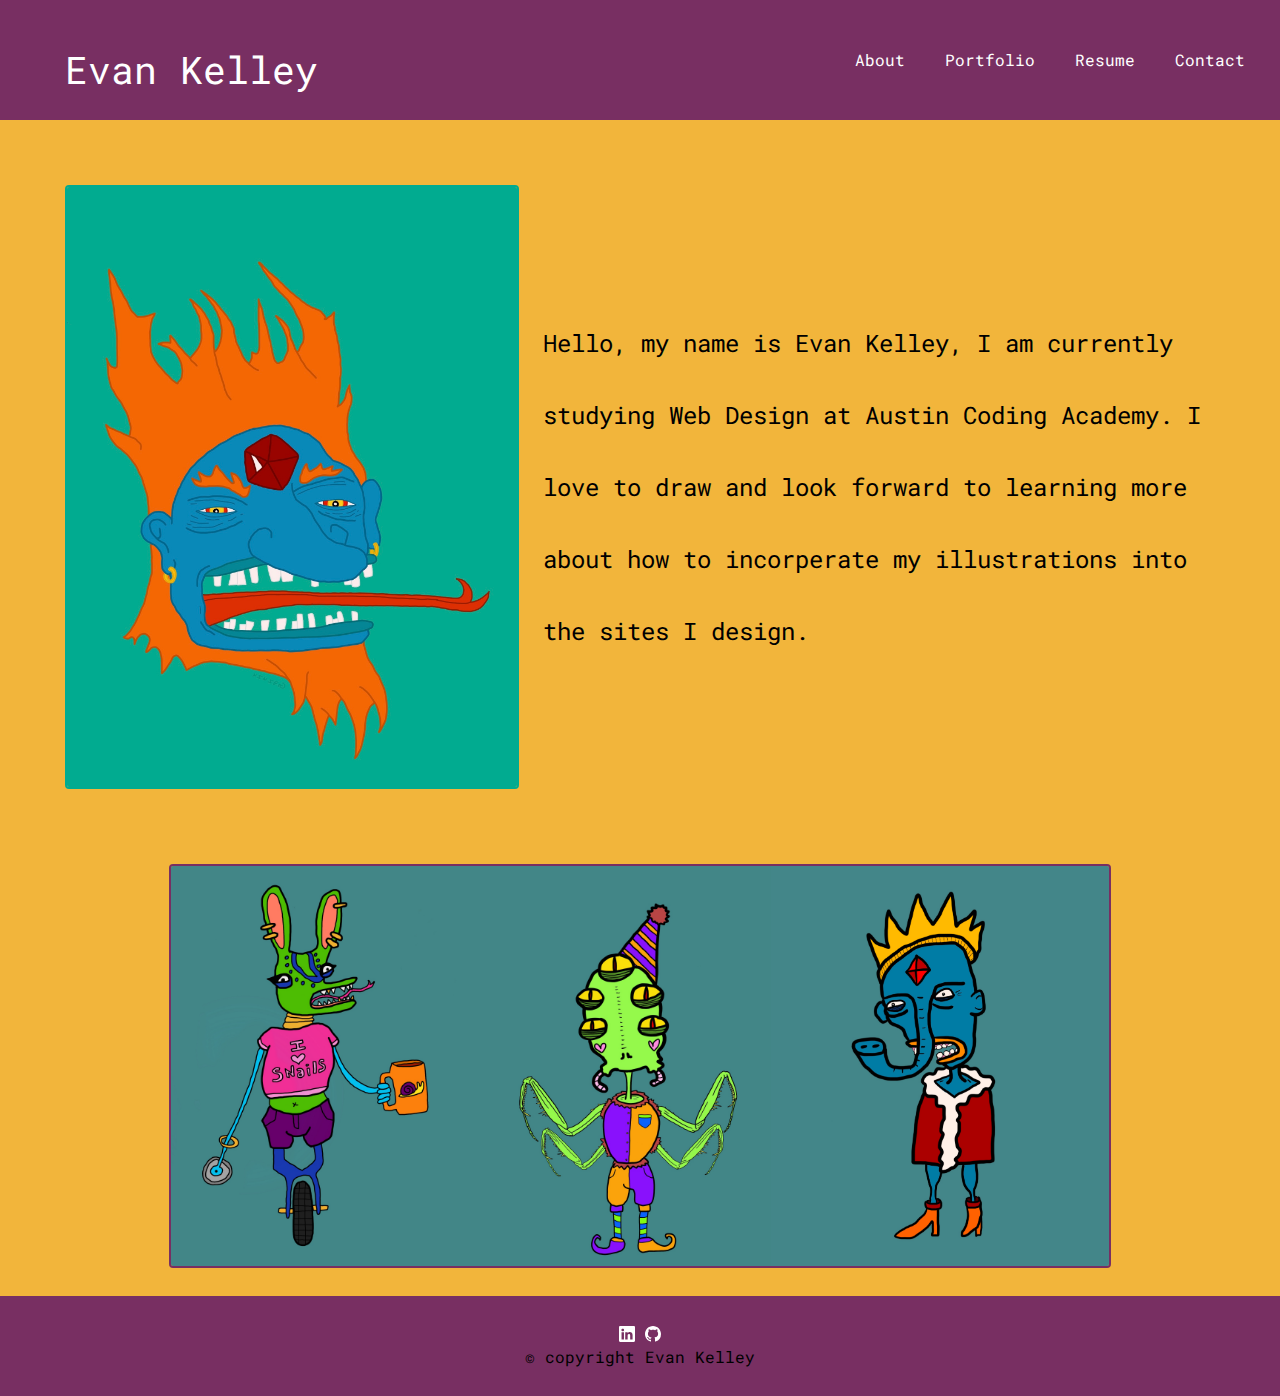
<file: Pages/about.html>
<!DOCTYPE html>
<html lang="en">
<head>
  <meta charset="UTF-8">
  <meta http-equiv="X-UA-Compatible" content="IE=edge">
  <meta name="viewport" content="width=device-width, initial-scale=1.0">
  <link rel="stylesheet" href="../Styles/reset.css">
  <link rel="stylesheet" href="../Styles/about.css">
  <link rel="preconnect" href="https://fonts.googleapis.com">
  <link rel="preconnect" href="https://fonts.gstatic.com" crossorigin>
  <link href="https://fonts.googleapis.com/css2?family=Roboto+Mono:wght@300&display=swap" rel="stylesheet">
  <title>About</title>
</head>

<body>
  <div class="main-layout">

    <header>
      <nav>
        <div class="logo">
          <h1><a href="https://evankelley.github.io/Portfolio/">Evan Kelley</h1>
        </div>
        <ul class="nav-list">
          <li><a href="https://evankelley.github.io/Portfolio/Pages/about">About</a></li>
          <li><a href="https://evankelley.github.io/Portfolio/Pages/portfolio">Portfolio</a></li>
          <li><a href="https://evankelley.github.io/Portfolio/Pages/resume">Resume</a></li>
          <li><a href="https://evankelley.github.io/Portfolio/Pages/contact">Contact</a></li>
        </ul>
        <div class="hamburger" onclick="openMobileNav()">
          <span></span>
          <span></span>
          <span></span>
        </div>
      </nav>
    </header>

    <main>
      <div class="top">
        <img src="https://evankelley.github.io/Portfolio/Images/myDrawing2.jpeg">
        <h2>Hello, my name is Evan Kelley, I am currently studying Web Design at Austin Coding Academy. I love to draw and look forward to learning more about how to incorperate my illustrations into the sites I design.</h2>
      </div>
      <div class="mid-images">
        <img src="https://evankelley.github.io/Portfolio/Images/myDrawing3.jpeg">
        <img src="https://evankelley.github.io/Portfolio/Images/myDrawing4.jpeg">
        <img src="https://evankelley.github.io/Portfolio/Images/myDrawing5.jpeg">
      </div>
      <div class="smallImg">
        <img src="https://evankelley.github.io/Portfolio/Images/myDrawing5.jpeg">
      </div>

    </main>

    <div id="footer">
      <div>
        <div class="conect">
          <a href= "https://www.linkedin.com/in/evan-b-kelley/" target="_blank" id="linkedin"><svg xmlns="http://www.w3.org/2000/svg" width="16" height="16" fill="currentColor" class="bi bi-linkedin" viewBox="0 0 16 16">
            <path d="M0 1.146C0 .513.526 0 1.175 0h13.65C15.474 0 16 .513 16 1.146v13.708c0 .633-.526 1.146-1.175 1.146H1.175C.526 16 0 15.487 0 14.854V1.146zm4.943 12.248V6.169H2.542v7.225h2.401zm-1.2-8.212c.837 0 1.358-.554 1.358-1.248-.015-.709-.52-1.248-1.342-1.248-.822 0-1.359.54-1.359 1.248 0 .694.521 1.248 1.327 1.248h.016zm4.908 8.212V9.359c0-.216.016-.432.08-.586.173-.431.568-.878 1.232-.878.869 0 1.216.662 1.216 1.634v3.865h2.401V9.25c0-2.22-1.184-3.252-2.764-3.252-1.274 0-1.845.7-2.165 1.193v.025h-.016a5.54 5.54 0 0 1 .016-.025V6.169h-2.4c.03.678 0 7.225 0 7.225h2.4z"/>
          </svg></a>
          <a href= "https://github.com/EvanKelley" target="_blank" id="github"><svg xmlns="http://www.w3.org/2000/svg" width="16" height="16" fill="currentColor" class="bi bi-github" viewBox="0 0 16 16">
            <path d="M8 0C3.58 0 0 3.58 0 8c0 3.54 2.29 6.53 5.47 7.59.4.07.55-.17.55-.38 0-.19-.01-.82-.01-1.49-2.01.37-2.53-.49-2.69-.94-.09-.23-.48-.94-.82-1.13-.28-.15-.68-.52-.01-.53.63-.01 1.08.58 1.23.82.72 1.21 1.87.87 2.33.66.07-.52.28-.87.51-1.07-1.78-.2-3.64-.89-3.64-3.95 0-.87.31-1.59.82-2.15-.08-.2-.36-1.02.08-2.12 0 0 .67-.21 2.2.82.64-.18 1.32-.27 2-.27.68 0 1.36.09 2 .27 1.53-1.04 2.2-.82 2.2-.82.44 1.1.16 1.92.08 2.12.51.56.82 1.27.82 2.15 0 3.07-1.87 3.75-3.65 3.95.29.25.54.73.54 1.48 0 1.07-.01 1.93-.01 2.2 0 .21.15.46.55.38A8.012 8.012 0 0 0 16 8c0-4.42-3.58-8-8-8z"/>
          </svg></a>
        </div>
        <p>© copyright Evan Kelley</p>
      </div>
    </div>

  </div>
  <script src="/scripts.js"></script>
</body>

</html>
</file>
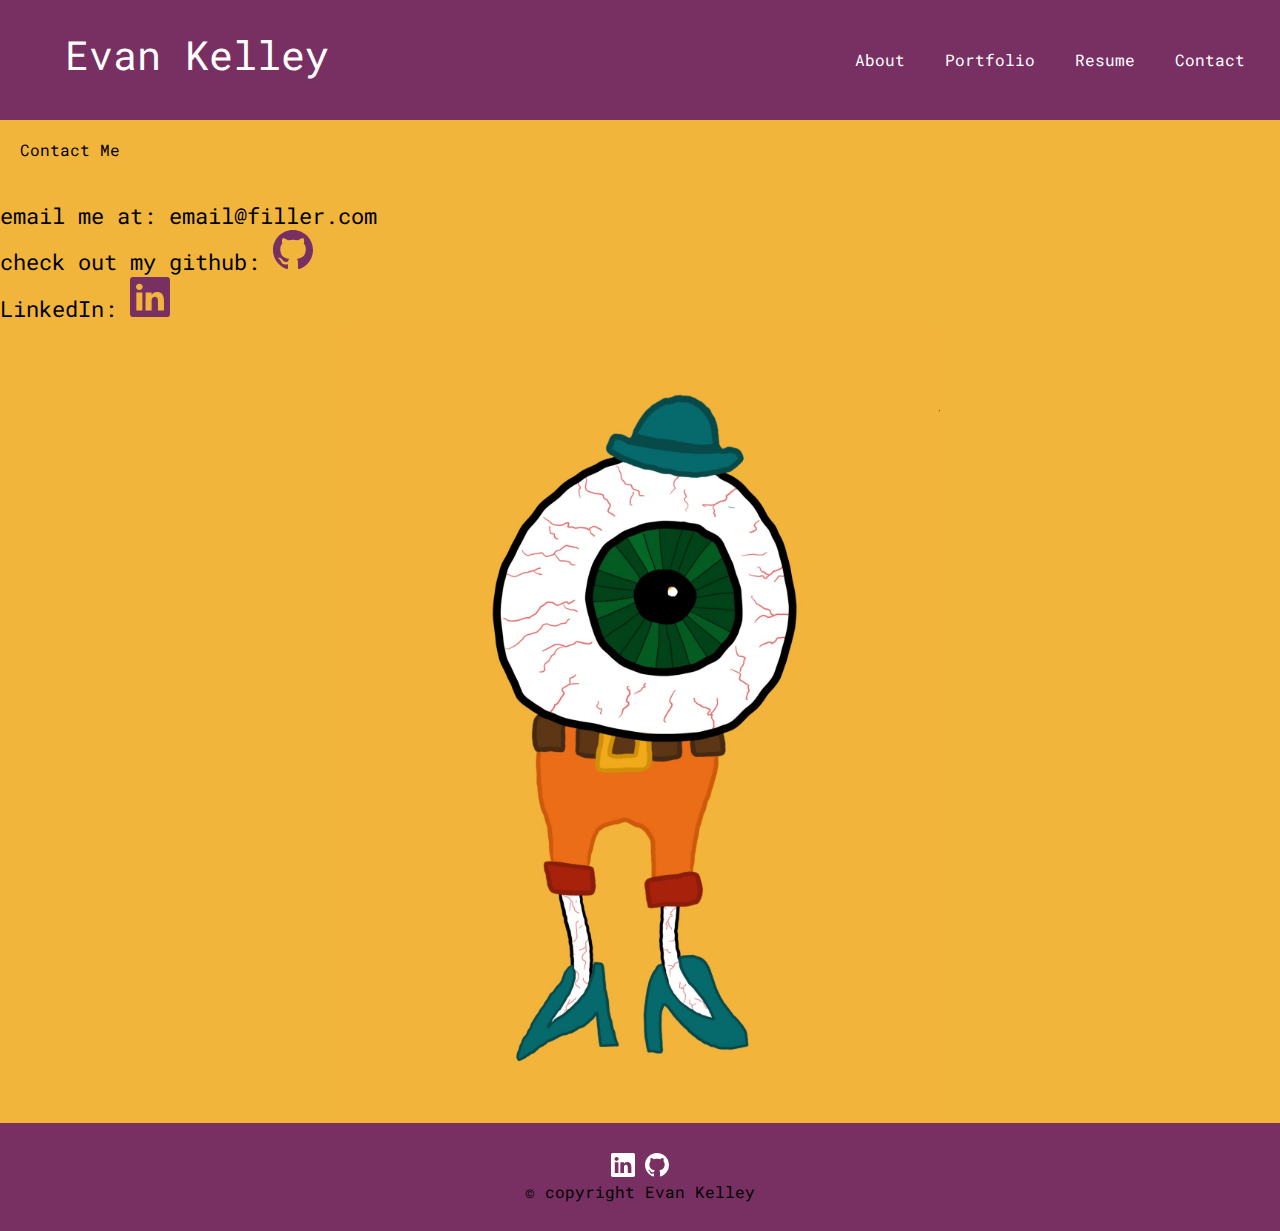
<file: Pages/contact.html>
<!DOCTYPE html>
<html lang="en">
<head>
  <meta charset="UTF-8">
  <meta http-equiv="X-UA-Compatible" content="IE=edge">
  <meta name="viewport" content="width=device-width, initial-scale=1.0">
  <link rel="stylesheet" href="../Styles/reset.css">
  <link href="https://cdn.jsdelivr.net/npm/bootstrap@5.3.0-alpha1/dist/css/bootstrap.min.css" rel="stylesheet" integrity="sha384-GLhlTQ8iRABdZLl6O3oVMWSktQOp6b7In1Zl3/Jr59b6EGGoI1aFkw7cmDA6j6gD" crossorigin="anonymous">
  <link rel="stylesheet" href="../Styles/contact.css">
  <link rel="preconnect" href="https://fonts.googleapis.com">
  <link rel="preconnect" href="https://fonts.gstatic.com" crossorigin>
  <link href="https://fonts.googleapis.com/css2?family=Roboto+Mono:wght@300&display=swap" rel="stylesheet">
  <title>Contact</title>
</head>

<body>
  <div class="main-layout">

    <header>
      <nav>
        <div class="logo">
          <h1><a href="https://evankelley.github.io/Portfolio/">Evan Kelley</h1>
        </div>
        <ul class="nav-list">
          <li><a href="https://evankelley.github.io/Portfolio/Pages/about">About</a></li>
          <li><a href="https://evankelley.github.io/Portfolio/Pages/portfolio">Portfolio</a></li>
          <li><a href="https://evankelley.github.io/Portfolio/Pages/resume">Resume</a></li>
          <li><a href="https://evankelley.github.io/Portfolio/Pages/contact">Contact</a></li>
        </ul>
        <div class="hamburger" onclick="openMobileNav()">
          <span></span>
          <span></span>
          <span></span>
        </div>
      </nav>
    </header>

    <main>
      <div class="contact">
        <h2 class="text-center">Contact Me</h2>
        <br>
        <p class="text-center">email me at: email@filler.com</p>
        <div id="gitgub">
          <p class="text-center">check out my github: <a href= "https://github.com/EvanKelley" target="_blank" id="github"><svg xmlns="http://www.w3.org/2000/svg" width="40" height="40" fill="currentColor" class="bi bi-github" viewBox="0 0 16 16">
            <path d="M8 0C3.58 0 0 3.58 0 8c0 3.54 2.29 6.53 5.47 7.59.4.07.55-.17.55-.38 0-.19-.01-.82-.01-1.49-2.01.37-2.53-.49-2.69-.94-.09-.23-.48-.94-.82-1.13-.28-.15-.68-.52-.01-.53.63-.01 1.08.58 1.23.82.72 1.21 1.87.87 2.33.66.07-.52.28-.87.51-1.07-1.78-.2-3.64-.89-3.64-3.95 0-.87.31-1.59.82-2.15-.08-.2-.36-1.02.08-2.12 0 0 .67-.21 2.2.82.64-.18 1.32-.27 2-.27.68 0 1.36.09 2 .27 1.53-1.04 2.2-.82 2.2-.82.44 1.1.16 1.92.08 2.12.51.56.82 1.27.82 2.15 0 3.07-1.87 3.75-3.65 3.95.29.25.54.73.54 1.48 0 1.07-.01 1.93-.01 2.2 0 .21.15.46.55.38A8.012 8.012 0 0 0 16 8c0-4.42-3.58-8-8-8z"/>
            </svg></a></p>
        </div>
        <div id="linkedin">
          <p class="text-center">LinkedIn: <a href= "https://www.linkedin.com/in/evan-b-kelley/" target="_blank" id="linkedin"><svg xmlns="http://www.w3.org/2000/svg" width="40" height="40" fill="currentColor" class="bi bi-linkedin" viewBox="0 0 16 16">
          <path d="M0 1.146C0 .513.526 0 1.175 0h13.65C15.474 0 16 .513 16 1.146v13.708c0 .633-.526 1.146-1.175 1.146H1.175C.526 16 0 15.487 0 14.854V1.146zm4.943 12.248V6.169H2.542v7.225h2.401zm-1.2-8.212c.837 0 1.358-.554 1.358-1.248-.015-.709-.52-1.248-1.342-1.248-.822 0-1.359.54-1.359 1.248 0 .694.521 1.248 1.327 1.248h.016zm4.908 8.212V9.359c0-.216.016-.432.08-.586.173-.431.568-.878 1.232-.878.869 0 1.216.662 1.216 1.634v3.865h2.401V9.25c0-2.22-1.184-3.252-2.764-3.252-1.274 0-1.845.7-2.165 1.193v.025h-.016a5.54 5.54 0 0 1 .016-.025V6.169h-2.4c.03.678 0 7.225 0 7.225h2.4z"/>
          </svg></a></p>
        </div>  
      </div>
        <div class="contact-img">
          <img src="https://evankelley.github.io/Portfolio/Images/myDrawing6.jpeg" class="img-fluid" alt="Oi Bruv!">
        </div>
      </div>
    </main>

    <div id="footer">
      <div>
        <div class="conect">
          <a href= "https://www.linkedin.com/in/evan-b-kelley/" target="_blank" id="linkedin"><svg xmlns="http://www.w3.org/2000/svg" width="24" height="24" fill="currentColor" class="bi bi-linkedin" viewBox="0 0 16 16">
            <path d="M0 1.146C0 .513.526 0 1.175 0h13.65C15.474 0 16 .513 16 1.146v13.708c0 .633-.526 1.146-1.175 1.146H1.175C.526 16 0 15.487 0 14.854V1.146zm4.943 12.248V6.169H2.542v7.225h2.401zm-1.2-8.212c.837 0 1.358-.554 1.358-1.248-.015-.709-.52-1.248-1.342-1.248-.822 0-1.359.54-1.359 1.248 0 .694.521 1.248 1.327 1.248h.016zm4.908 8.212V9.359c0-.216.016-.432.08-.586.173-.431.568-.878 1.232-.878.869 0 1.216.662 1.216 1.634v3.865h2.401V9.25c0-2.22-1.184-3.252-2.764-3.252-1.274 0-1.845.7-2.165 1.193v.025h-.016a5.54 5.54 0 0 1 .016-.025V6.169h-2.4c.03.678 0 7.225 0 7.225h2.4z"/>
          </svg></a>
          <a href= "https://github.com/EvanKelley" target="_blank" id="github"><svg xmlns="http://www.w3.org/2000/svg" width="24" height="24" fill="currentColor" class="bi bi-github" viewBox="0 0 16 16">
            <path d="M8 0C3.58 0 0 3.58 0 8c0 3.54 2.29 6.53 5.47 7.59.4.07.55-.17.55-.38 0-.19-.01-.82-.01-1.49-2.01.37-2.53-.49-2.69-.94-.09-.23-.48-.94-.82-1.13-.28-.15-.68-.52-.01-.53.63-.01 1.08.58 1.23.82.72 1.21 1.87.87 2.33.66.07-.52.28-.87.51-1.07-1.78-.2-3.64-.89-3.64-3.95 0-.87.31-1.59.82-2.15-.08-.2-.36-1.02.08-2.12 0 0 .67-.21 2.2.82.64-.18 1.32-.27 2-.27.68 0 1.36.09 2 .27 1.53-1.04 2.2-.82 2.2-.82.44 1.1.16 1.92.08 2.12.51.56.82 1.27.82 2.15 0 3.07-1.87 3.75-3.65 3.95.29.25.54.73.54 1.48 0 1.07-.01 1.93-.01 2.2 0 .21.15.46.55.38A8.012 8.012 0 0 0 16 8c0-4.42-3.58-8-8-8z"/>
          </svg></a>
        </div>
        <p>© copyright Evan Kelley</p>
      </div>
    </div>

  </div>
  <script src="https://cdn.jsdelivr.net/npm/bootstrap@5.3.0-alpha1/dist/js/bootstrap.bundle.min.js" integrity="sha384-w76AqPfDkMBDXo30jS1Sgez6pr3x5MlQ1ZAGC+nuZB+EYdgRZgiwxhTBTkF7CXvN" crossorigin="anonymous"></script>
  <script src="/scripts.js"></script>
</body>

</html>
</file>
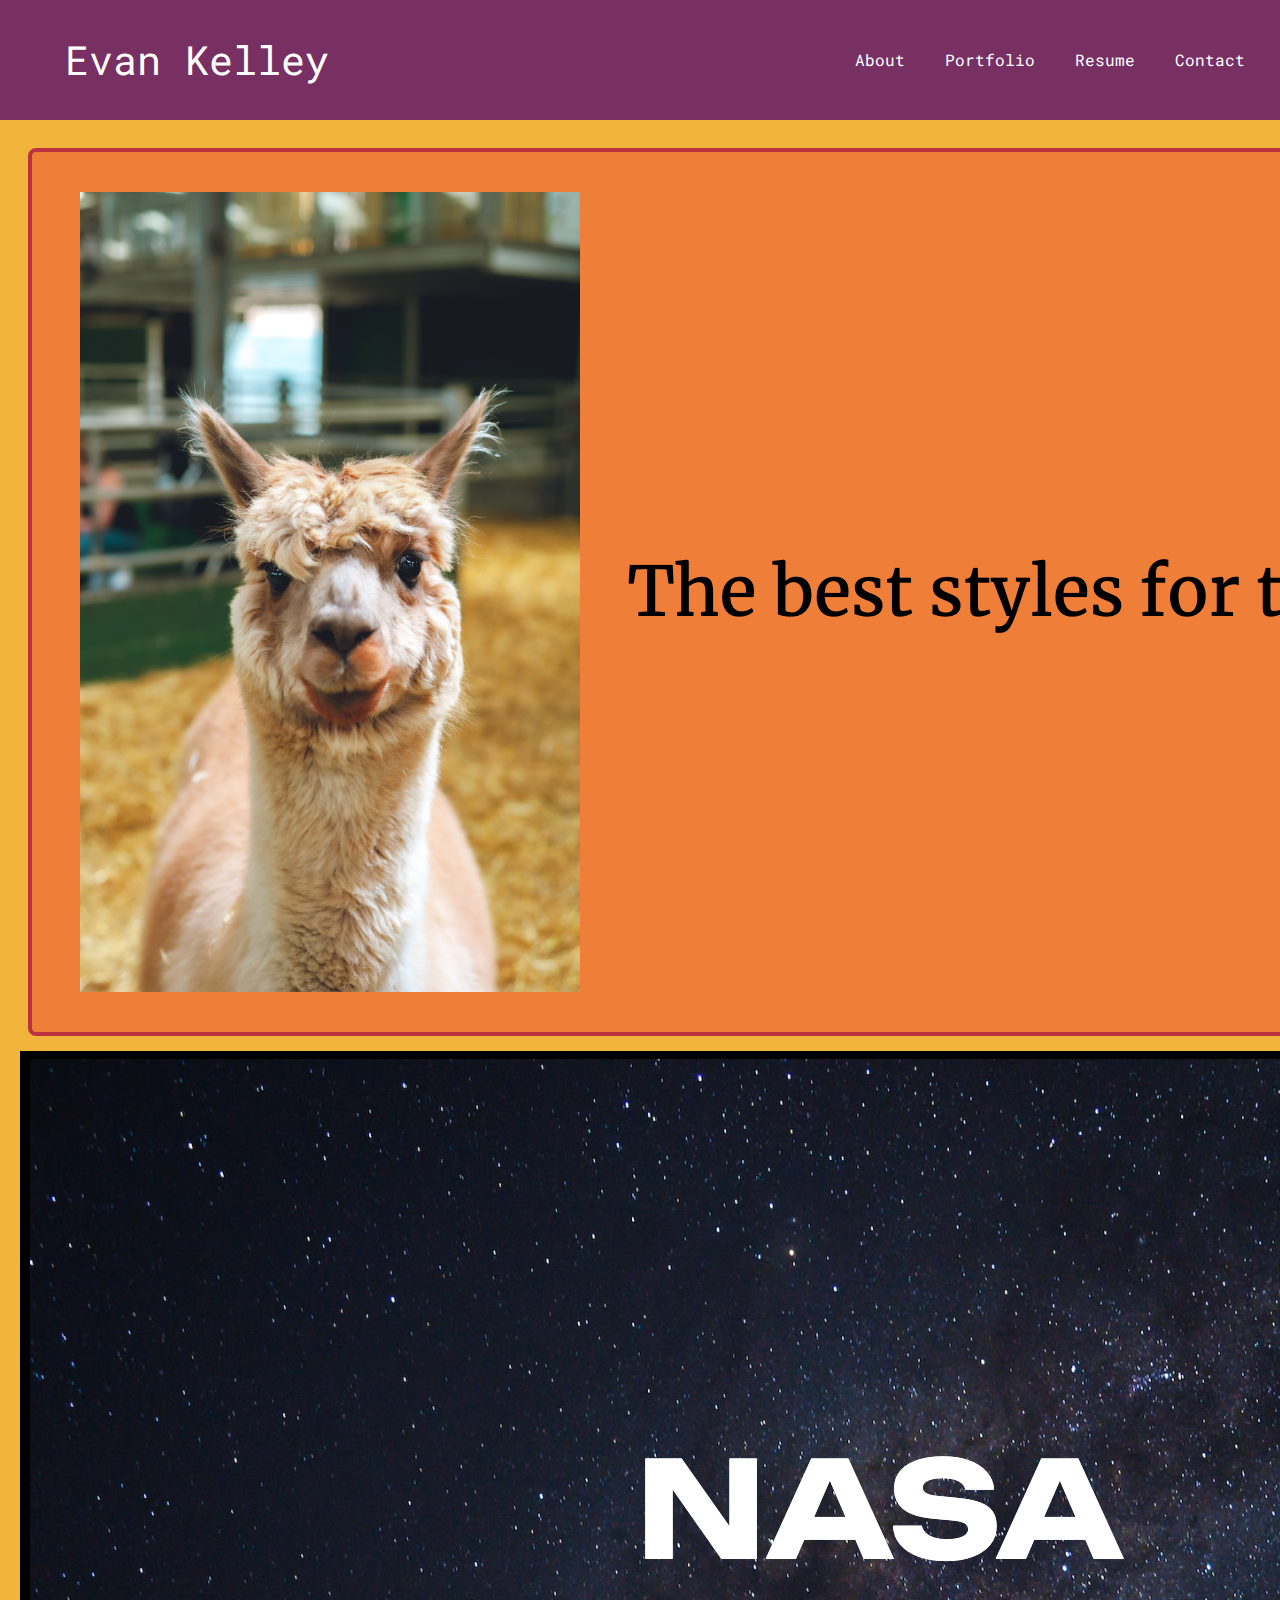
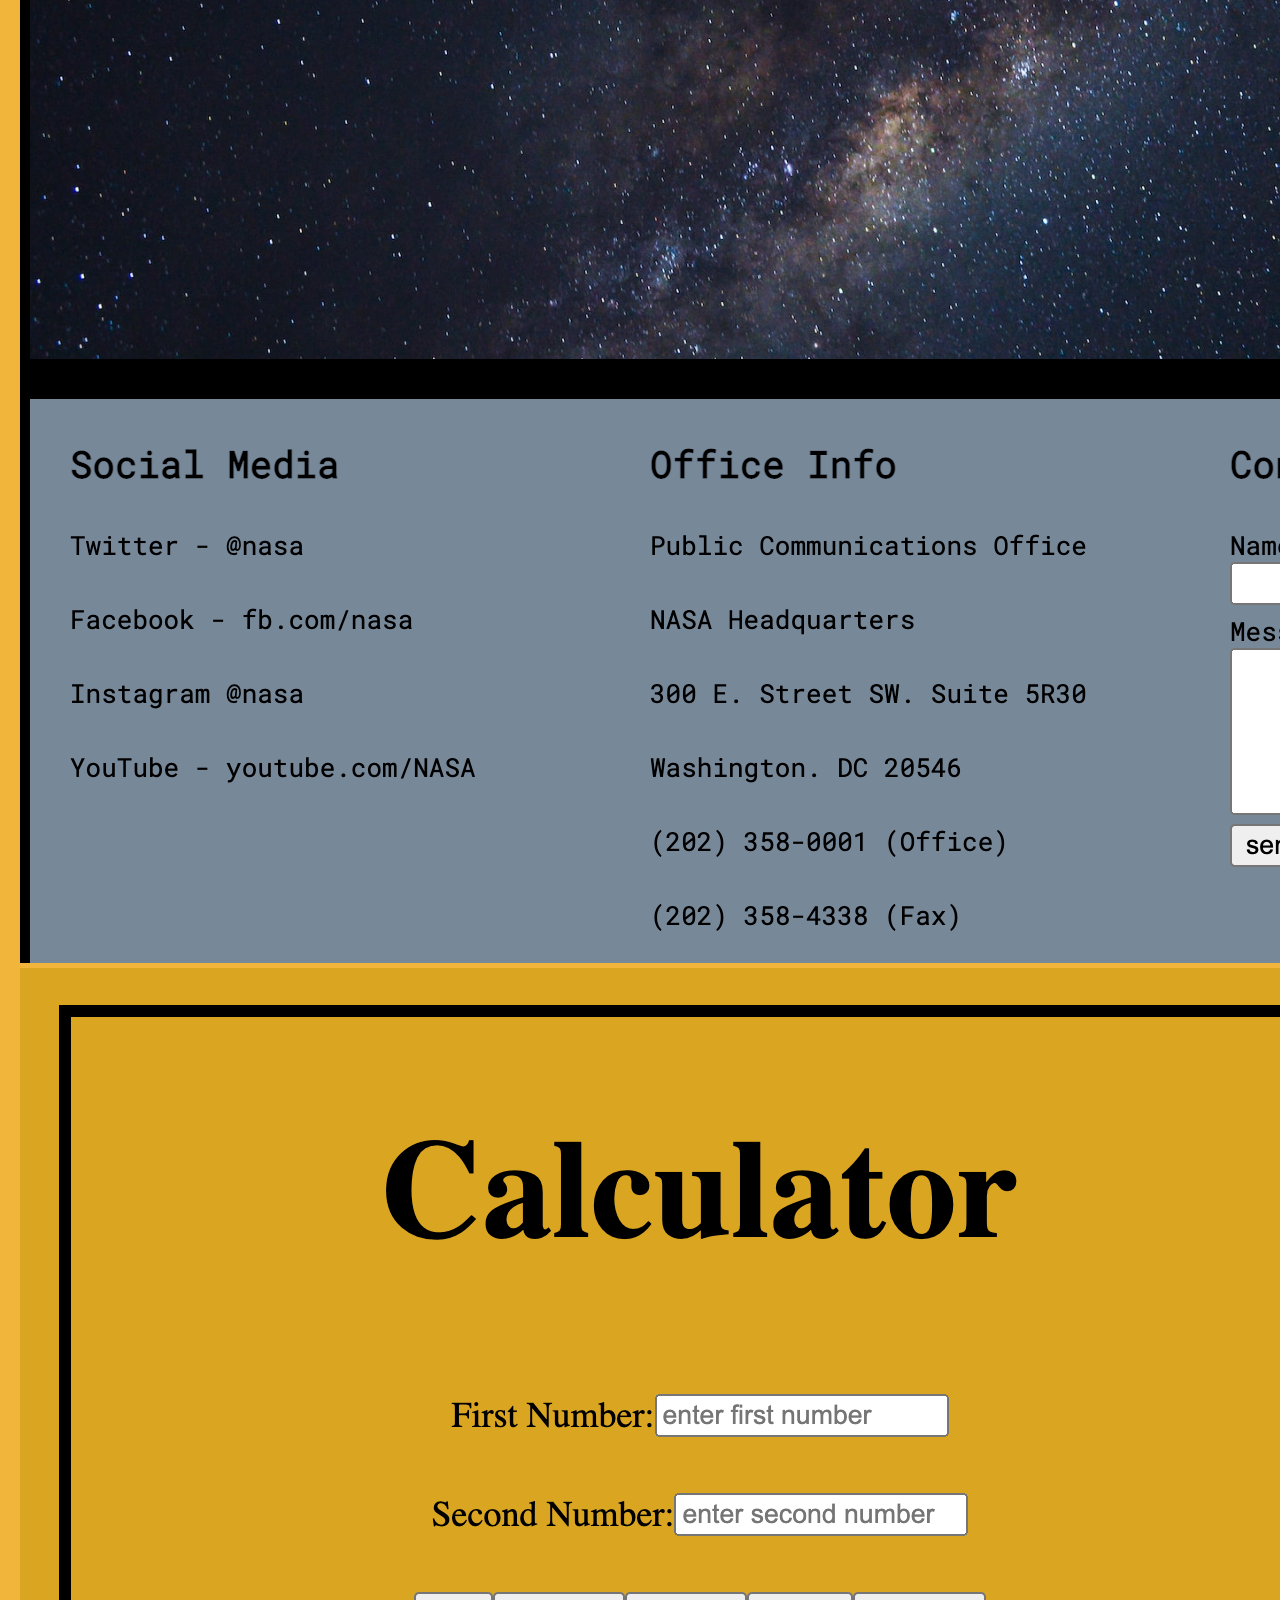
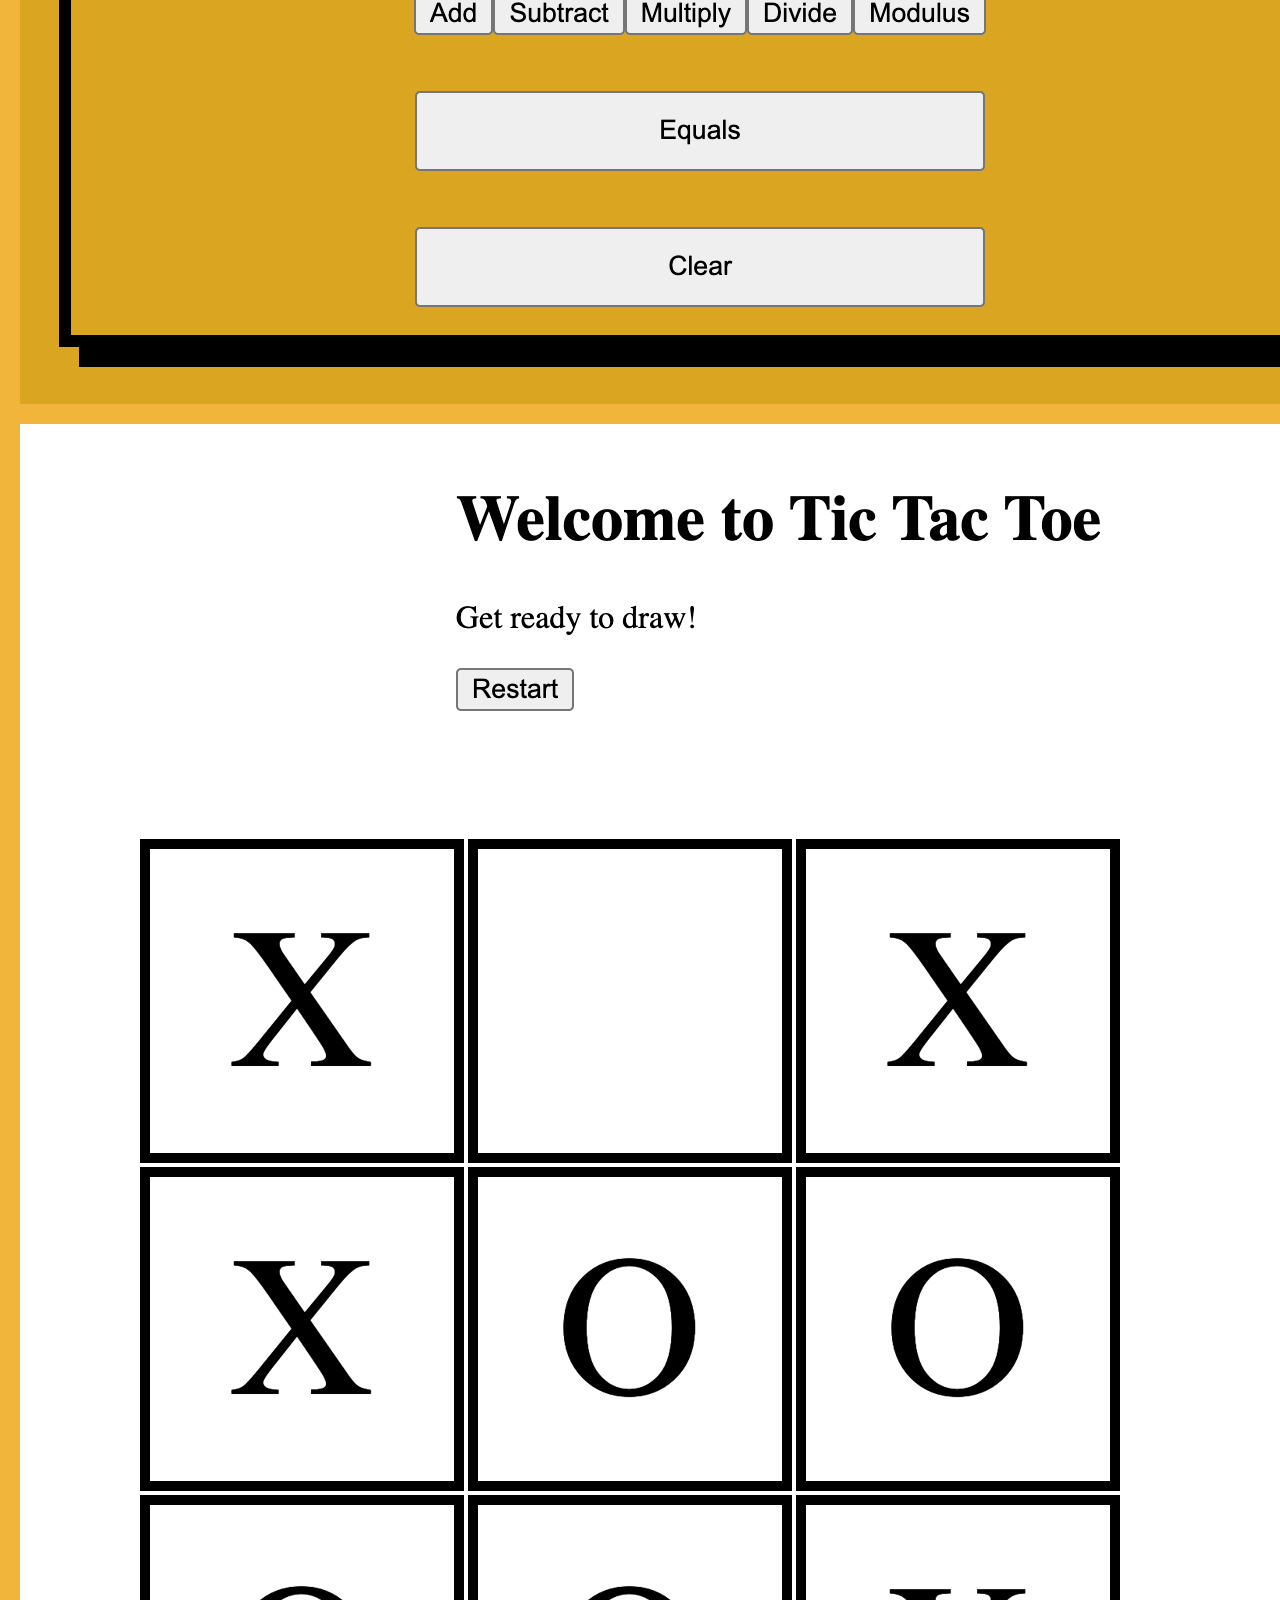
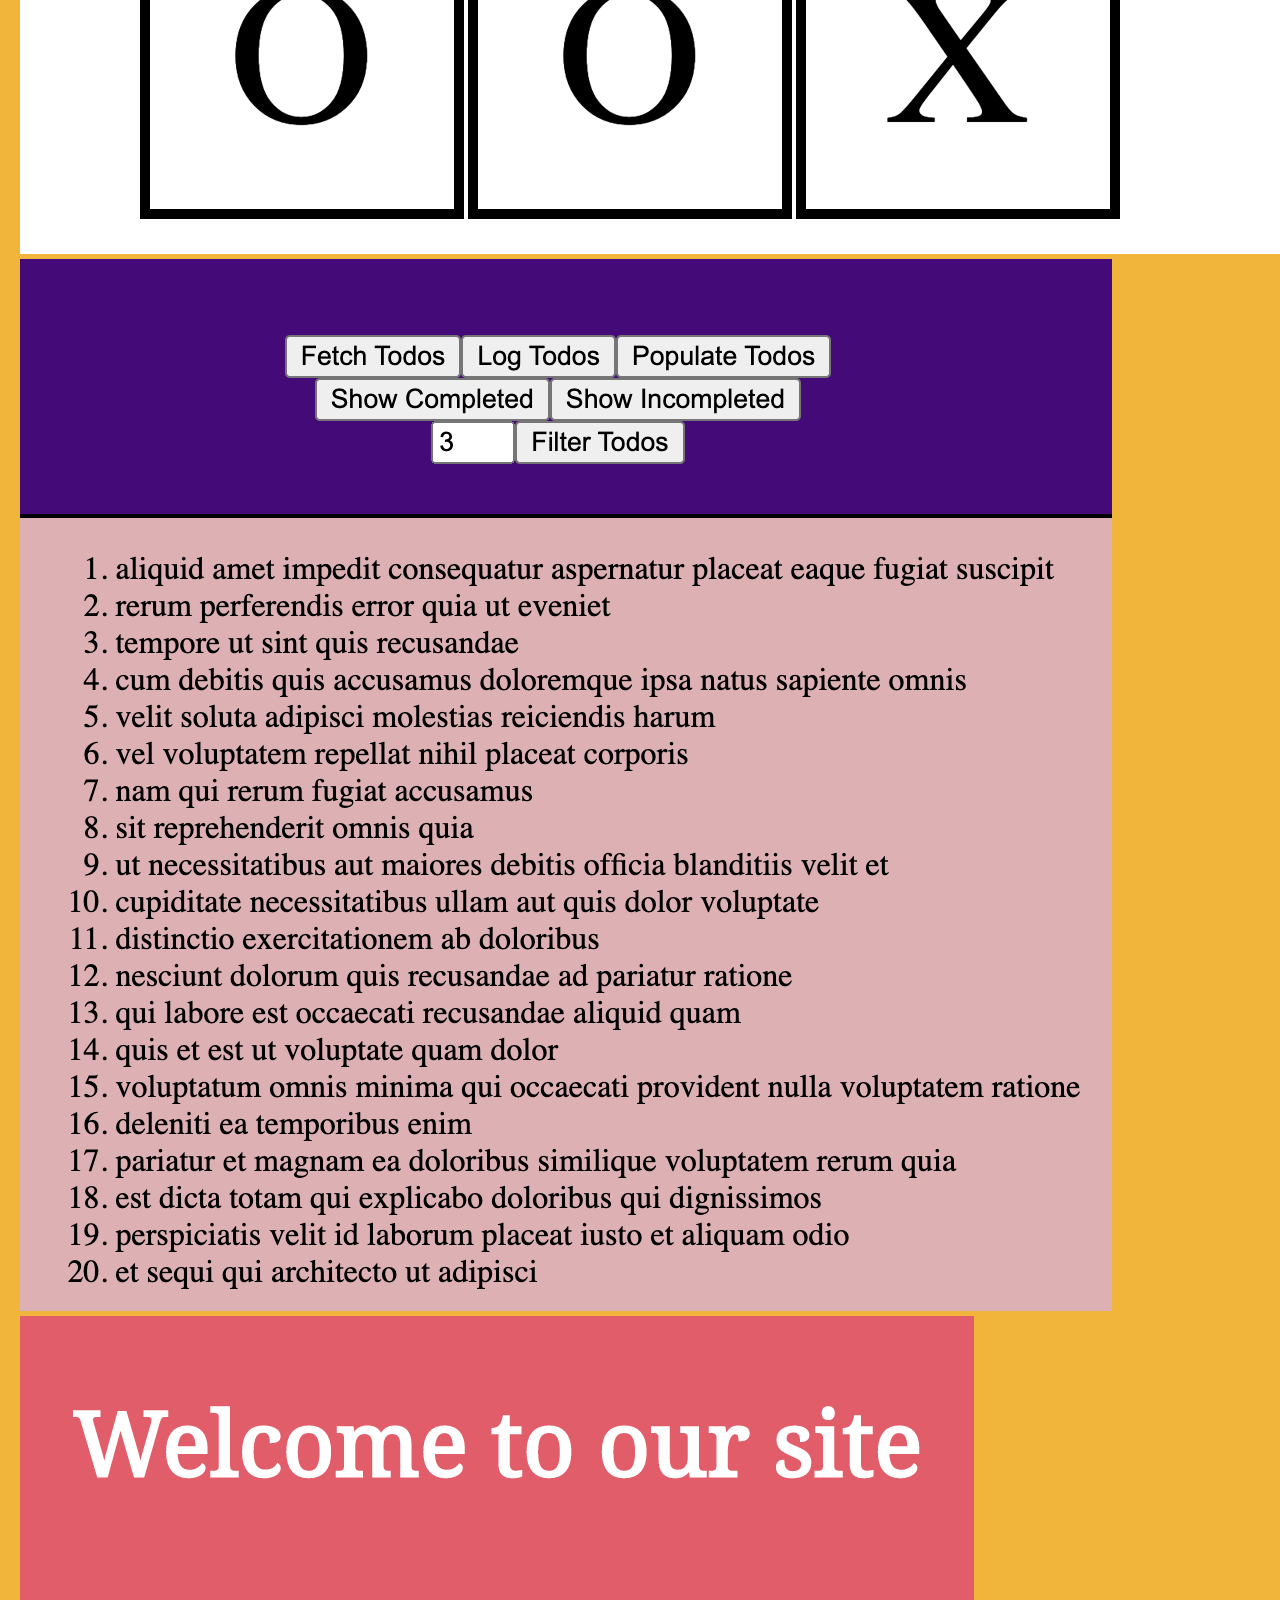
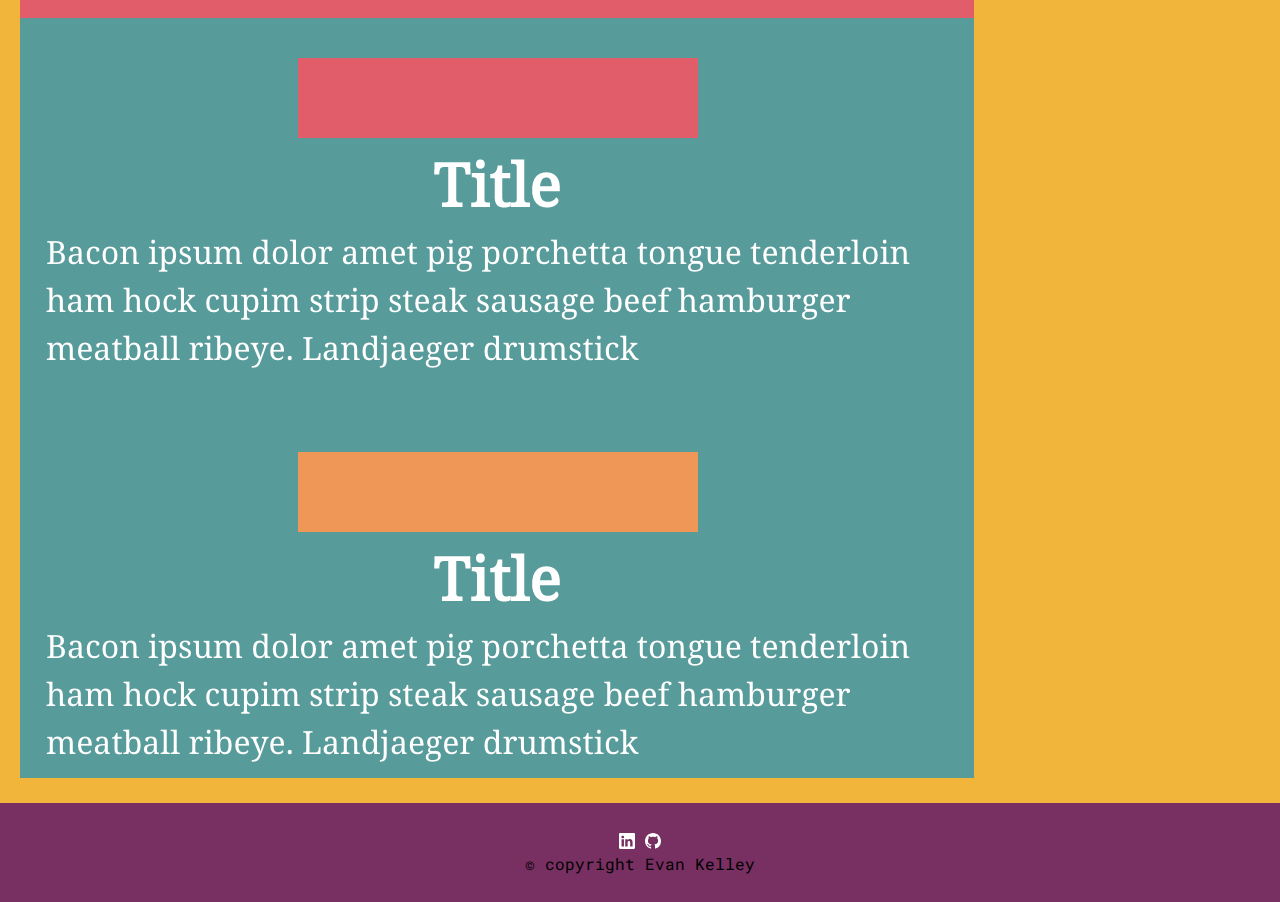
<file: Pages/portfolio.html>
<!DOCTYPE html>
<html lang="en">
<head>
  <meta charset="UTF-8">
  <meta http-equiv="X-UA-Compatible" content="IE=edge">
  <meta name="viewport" content="width=device-width, initial-scale=1.0">
  <link rel="stylesheet" href="../Styles/reset.css">
  <link href="https://cdn.jsdelivr.net/npm/bootstrap@5.3.0-alpha1/dist/css/bootstrap.min.css" rel="stylesheet" integrity="sha384-GLhlTQ8iRABdZLl6O3oVMWSktQOp6b7In1Zl3/Jr59b6EGGoI1aFkw7cmDA6j6gD" crossorigin="anonymous">
  <link rel="stylesheet" href="../Styles/portfolio.css">
  <link rel="preconnect" href="https://fonts.googleapis.com">
  <link rel="preconnect" href="https://fonts.gstatic.com" crossorigin>
  <link href="https://fonts.googleapis.com/css2?family=Roboto+Mono:wght@300&display=swap" rel="stylesheet">
  <title>Portfolio</title>
</head>

<body>
  <div class="main-layout">

    <header>
      <nav>
        <div class="logo">
          <h1><a href="https://evankelley.github.io/Portfolio/">Evan Kelley</h1>
        </div>
        <ul class="nav-list">
          <li><a href="https://evankelley.github.io/Portfolio/Pages/about">About</a></li>
          <li><a href="https://evankelley.github.io/Portfolio/Pages/portfolio">Portfolio</a></li>
          <li><a href="https://evankelley.github.io/Portfolio/Pages/resume">Resume</a></li>
          <li><a href="https://evankelley.github.io/Portfolio/Pages/contact">Contact</a></li>
        </ul>
        <div class="hamburger" onclick="openMobileNav()">
          <span></span>
          <span></span>
          <span></span>
        </div>
      </nav>
    </header>

    <main>
      <div class="portfolio">
        <div class="container text-center">
          <div class="container text-center">
            <div class="row">
              <div class="col">
                <a href="https://evankelley.github.io/hairSalonWebsite/" target="_blank"><img src="https://evankelley.github.io/Portfolio/Images/Alpaca.png" class="img-thumbnail" alt="Hair Sallon Website"></a>
              </div>
              <div class="col">
                <a href="https://evankelley.github.io/NASA-contact/" target="_blank"><img src="https://evankelley.github.io/Portfolio/Images/Nasa.png" class="img-thumbnail" alt="Flexbox Practice"></a>
              </div>
              <div class="col">
                <a href="https://evankelley.github.io/calculator-app-101/" target="_blank"><img src="https://evankelley.github.io/Portfolio/Images/Calculator.png" class="img-thumbnail" alt="Basic Calculator JS Practice"></a>
              </div>
            </div>
            <div class="row">
              <div class="col">
                <a href="https://evankelley.github.io/TicTacToe-101/" target="_blank"><img src="https://evankelley.github.io/Portfolio/Images/TTT.png" class="img-thumbnail" alt="Tic Tac Toe JS Practice"></a>
              </div>
              <div class="col">
                <a href="https://evankelley.github.io/todo-list/" target="_blank"><img src="https://evankelley.github.io/Portfolio/Images/Todo.png" class="img-thumbnail" alt="Todo List API and JS Practice"></a>
              </div>
              <div class="col">
                <a href="https://evankelley.github.io/First-Responsive-Site/" target="_blank"><img src="https://evankelley.github.io/Portfolio/Images/Responsive.png" class="img-thumbnail" alt="First Responsive Website"></a>
              </div>
            </div>
          </div>
        </div>
      </div>
    </main>

    <div id="footer">
      <div>
        <div class="conect">
          <a href= "https://www.linkedin.com/in/evan-b-kelley/" target="_blank" id="linkedin"><svg xmlns="http://www.w3.org/2000/svg" width="16" height="16" fill="currentColor" class="bi bi-linkedin" viewBox="0 0 16 16">
            <path d="M0 1.146C0 .513.526 0 1.175 0h13.65C15.474 0 16 .513 16 1.146v13.708c0 .633-.526 1.146-1.175 1.146H1.175C.526 16 0 15.487 0 14.854V1.146zm4.943 12.248V6.169H2.542v7.225h2.401zm-1.2-8.212c.837 0 1.358-.554 1.358-1.248-.015-.709-.52-1.248-1.342-1.248-.822 0-1.359.54-1.359 1.248 0 .694.521 1.248 1.327 1.248h.016zm4.908 8.212V9.359c0-.216.016-.432.08-.586.173-.431.568-.878 1.232-.878.869 0 1.216.662 1.216 1.634v3.865h2.401V9.25c0-2.22-1.184-3.252-2.764-3.252-1.274 0-1.845.7-2.165 1.193v.025h-.016a5.54 5.54 0 0 1 .016-.025V6.169h-2.4c.03.678 0 7.225 0 7.225h2.4z"/>
          </svg></a>
          <a href= "https://github.com/EvanKelley" target="_blank" id="github"><svg xmlns="http://www.w3.org/2000/svg" width="16" height="16" fill="currentColor" class="bi bi-github" viewBox="0 0 16 16">
            <path d="M8 0C3.58 0 0 3.58 0 8c0 3.54 2.29 6.53 5.47 7.59.4.07.55-.17.55-.38 0-.19-.01-.82-.01-1.49-2.01.37-2.53-.49-2.69-.94-.09-.23-.48-.94-.82-1.13-.28-.15-.68-.52-.01-.53.63-.01 1.08.58 1.23.82.72 1.21 1.87.87 2.33.66.07-.52.28-.87.51-1.07-1.78-.2-3.64-.89-3.64-3.95 0-.87.31-1.59.82-2.15-.08-.2-.36-1.02.08-2.12 0 0 .67-.21 2.2.82.64-.18 1.32-.27 2-.27.68 0 1.36.09 2 .27 1.53-1.04 2.2-.82 2.2-.82.44 1.1.16 1.92.08 2.12.51.56.82 1.27.82 2.15 0 3.07-1.87 3.75-3.65 3.95.29.25.54.73.54 1.48 0 1.07-.01 1.93-.01 2.2 0 .21.15.46.55.38A8.012 8.012 0 0 0 16 8c0-4.42-3.58-8-8-8z"/>
          </svg></a>
        </div>
        <p>© copyright Evan Kelley</p>
      </div>
    </div>

  </div>
  <script src="https://cdn.jsdelivr.net/npm/bootstrap@5.3.0-alpha1/dist/js/bootstrap.bundle.min.js" integrity="sha384-w76AqPfDkMBDXo30jS1Sgez6pr3x5MlQ1ZAGC+nuZB+EYdgRZgiwxhTBTkF7CXvN" crossorigin="anonymous"></script>
  <script src="/scripts.js"></script>
</body>

</html>
</file>
<file: Styles/about.css>
/* MAIN BODY */
main{
  background-color: #F2B53B;
  display: grid;
}

.nav-list li{
  padding: 20px;
}

/* HEADER/NAV BAR/ BURGER */
*{
  margin: 0;
  padding: 0;
}
body {
  height: 100%;
  /* display: flex; */
  flex-direction: row;
  font-family: 'Roboto Mono', monospace;
  background-color: #782F62;
}
a{
  text-decoration: none;
  color: #ffffff;
}
nav {
  height: 120px;
  flex: 1;
  background-color: #782F62;
  position: relative;
  display: flex;
  flex-direction: row;
  justify-content: space-between;
  align-items: center;
  padding: 0px 15px;
}
nav .logo{
  flex: 3;
  height: 70px;
  text-align: center;
  width: auto;
  display: flex;
  flex-direction: row;
  justify-content: flex-start;
  align-items: center;
}
/* .logo i{
  margin-right: 10px;
  font-size: 45px;
} */
nav ul{
  height:100%;
  flex: 1;
  display: flex;
  flex-direction: row;
  justify-content: space-around;
  align-items: center;
}
ul li {
  list-style: none;
  transition: color 350ms ease-in-out;
}
ul li a:hover {
  color: #F2B53B;
  cursor: pointer;
}
.hamburger {
  width: 60px;
  height: 45px;
  position: relative;
  margin: 50px auto;
  transform: rotate(0deg);
  transition: all 300ms ease-in-out;
  z-index: 3;
}
.hamburger span {
  display: block;
  position: absolute;
  height: 9px;
  width: 100%;
  background: #F2B53B;
  border-radius: 9px;
  opacity: 1;
  transform: rotate(0deg);
  left: 0;
  transition: all .25s ease-out;
}
.hamburger span:nth-child(1) {
  top: 0px;
}
.hamburger span:nth-child(2) {
  top: 18px;
}
.hamburger span:nth-child(3) {
  top: 36px;
}
.hamburger:hover {
  cursor: pointer;
}
.hamburger:hover span:nth-child(1) {
  background: #f36704;
  top: 18px;
  transform: rotate(135deg);
}
.hamburger:hover span:nth-child(2) {
  opacity: 0;
  left: -60px;
}
.hamburger:hover span:nth-child(3) {
  background: #f36704;
  top: 18px;
  transform: rotate(-135deg);
}
.hamburger.hamburger-close span:nth-child(1) {
  background: #f36704;
  top: 18px;
  transform: rotate(135deg);
}
.hamburger.hamburger-close span:nth-child(2) {
  opacity: 0;
  left: -60px;
}
.hamburger.hamburger-close span:nth-child(3) {
  background: #f36704;
  top: 18px;
  transform: rotate(-135deg);
}
@media (max-width: 945px) {
 nav ul.nav-list {
    display: none;
  }
  ul.nav-list.show-mobile-nav {
    display: flex;
    flex-direction: column;
    height: 100vh;
    position: absolute;
    top: 0;
    right: 0;
    width: 50%;
    padding-top: 80px;
    background-color: #3393A6;
    color: white;
    font-size: 2em;
    box-shadow: -7px -1px 13px 0px rgba(0, 0, 0, 0.22);
    z-index: 2;
  }
  h2{
    display: 20px;
  }
  header .logo h1{
    margin: 0;
    background-color: #782F62;
    color: #ffffff;
    padding: 20px 10px 0px 50px;
    font-family: 'Roboto Mono', monospace;
    font-size: 40px;
  }
}

@media (min-width: 945px) {
 nav .hamburger {
    display: none;
  }
  header .logo h1{
    margin: 0;
    background-color: #782F62;
    color: #ffffff;
    padding: 20px 10px 30px 50px;
    font-family: 'Roboto Mono', monospace;
    font-size: 40px;
  }
}

/* FOOTER / CONNECT  */
div{
  display: block;
}
header .logo h1{
  margin: 0;
  background-color: #782F62;
  color: #ffffff;
  padding: 20px 10px 0px 50px;
  font-family: 'Roboto Mono', monospace;
  font-size: 38px;
}
footer{
  height: 90px;
  background-color: #EF7E39;
  position: relative;
  display: flex;
  flex-direction: row;
  justify-content: space-between;
  align-items: center;
  padding: 0px 15px;
}
#footer > div {
  margin: 0 auto;
  padding: 30px 0px 28px;
  overflow: hidden;
  text-align: center;
}
#footer div.connect{
  background: #BD3241;
  height: 18px;
  margin: 0px 20px 0px 150px;
  padding: 22px 20px;
  overflow: hidden;
  width: 144px;
}
#footer a:hover {
  color: #F2B53B;
  cursor: pointer;
}


/* HOMEPAGE SPECIFIC */

.top{
  display: flex;
  /* justify-content: center; */
  /* align-items: center; */
  /* background-color: #EF7E39;
  border: 2px solid #782F62; */
  border-radius: 4px;
  margin: 50px auto 28px;
  overflow: hidden;
  padding: 0;
  grid-area: "top";
}

.top{
  margin: 25px;
}
.top img{
  width: 500px;
  height: 600px;
  padding: 0px;
  border: 2px solid #00ab90;
  border-radius: 4px;
}
.top h2{
  font-size: 24px;
  padding: 0px 14px 0px 24px;
  line-height: 3;
  display: flex;
  align-items: center;
}
.mid-images{
  display: flex;
  justify-content: center;
  align-items: center;
  background-color: #EF7E39;
  border: 2px solid #782F62;
  border-radius: 4px;
  margin: 50px auto 28px;
  overflow: hidden;
  padding: 0;
  grid-area: "middleImg";
}
.mid-images img{
  width: auto;
  height: 400px;
}

@media (max-width: 945px){
  main{
    background-color: #00ab90;
  }
  .mid-images{
    display: none;
  }
  .top{
    margin: 5px;
  }
  .top h2{
    font-size: 18px;
    line-height: 1.3;
    padding-top: 6px;
  }
  .top img{
    width: 300px;
    height: 400px;
  }
  .smallImg{
    display: flex;
    align-items: center;
    justify-content: center;
    margin-bottom: 4px;   
  }
  .smallImg img{
    width: 480px;
    height: 600px;
    border: 2px solid #438687;
    border-radius: 4px;
  }
}

@media (min-width: 945px) {
  .smallImg{
    display: none;
  }
  .top{
    padding: 40px 0px 0px 40px;
  }
 }
</file>
<file: Styles/contact.css>
/* MAIN BODY */
main{
  background-color: #F2B53B;
  display: grid;
}

.nav-list li{
  padding: 20px;
}

/* HEADER/NAV BAR/ BURGER */
*{
  margin: 0;
  padding: 0;
}
body {
  height: 100%;
  /* display: flex; */
  flex-direction: row;
  font-family: 'Roboto Mono', monospace;
  background-color: #782F62;
}
a{
  text-decoration: none;
  color: #ffffff;
}
nav {
  height: 120px;
  flex: 1;
  background-color: #782F62;
  position: relative;
  display: flex;
  flex-direction: row;
  justify-content: space-between;
  align-items: center;
  padding: 0px 15px;
}
nav .logo{
  flex: 3;
  height: 70px;
  text-align: center;
  width: auto;
  display: flex;
  flex-direction: row;
  justify-content: flex-start;
  align-items: center;
}
/* .logo i{
  margin-right: 10px;
  font-size: 45px;
} */
nav ul{
  height:100%;
  flex: 1;
  display: flex;
  flex-direction: row;
  justify-content: space-around;
  align-items: center;
}
ul li {
  list-style: none;
  transition: color 350ms ease-in-out;
}
ul li a:hover {
  color: #F2B53B;
  cursor: pointer;
}
.hamburger {
  width: 60px;
  height: 45px;
  position: relative;
  margin: 50px auto;
  transform: rotate(0deg);
  transition: all 300ms ease-in-out;
  z-index: 3;
}
.hamburger span {
  display: block;
  position: absolute;
  height: 9px;
  width: 100%;
  background: #F2B53B;
  border-radius: 9px;
  opacity: 1;
  transform: rotate(0deg);
  left: 0;
  transition: all .25s ease-out;
}
.hamburger span:nth-child(1) {
  top: 0px;
}
.hamburger span:nth-child(2) {
  top: 18px;
}
.hamburger span:nth-child(3) {
  top: 36px;
}
.hamburger:hover {
  cursor: pointer;
}
.hamburger:hover span:nth-child(1) {
  background: #f36704;
  top: 18px;
  transform: rotate(135deg);
}
.hamburger:hover span:nth-child(2) {
  opacity: 0;
  left: -60px;
}
.hamburger:hover span:nth-child(3) {
  background: #f36704;
  top: 18px;
  transform: rotate(-135deg);
}
.hamburger.hamburger-close span:nth-child(1) {
  background: #f36704;
  top: 18px;
  transform: rotate(135deg);
}
.hamburger.hamburger-close span:nth-child(2) {
  opacity: 0;
  left: -60px;
}
.hamburger.hamburger-close span:nth-child(3) {
  background: #f36704;
  top: 18px;
  transform: rotate(-135deg);
}
@media (max-width: 945px) {
 nav ul.nav-list {
    display: none;
  }
  ul.nav-list.show-mobile-nav {
    display: flex;
    flex-direction: column;
    height: 100vh;
    position: absolute;
    top: 0;
    right: 0;
    width: 50%;
    padding-top: 80px;
    background-color: #3393A6;
    color: white;
    font-size: 2em;
    box-shadow: -7px -1px 13px 0px rgba(0, 0, 0, 0.22);
    z-index: 2;
  }
  header .logo h1{
    margin: 0;
    background-color: #782F62;
    color: #ffffff;
    padding: 20px 10px 0px 50px;
    font-family: 'Roboto Mono', monospace;
    font-size: 40px;
  }
}

@media (min-width: 945px) {
 nav .hamburger {
    display: none;
  }
  header .logo h1{
    margin: 0;
    background-color: #782F62;
    color: #ffffff;
    padding: 20px 10px 30px 50px;
    font-family: 'Roboto Mono', monospace;
    font-size: 40px;
  }
  /* nav ul.nav-list {
    display: flex;
  } */
}

/* FOOTER / CONNECT  */
div{
  display: block;
}

footer{
  height: 90px;
  background-color: #EF7E39;
  position: relative;
  display: flex;
  flex-direction: row;
  justify-content: space-between;
  align-items: center;
  padding: 0px 15px;
}
#footer > div {
  margin: 0 auto;
  padding: 30px 0px 28px;
  overflow: hidden;
  text-align: center;
}
#footer div.connect{
  background: #BD3241;
  height: 18px;
  margin: 0px 20px 0px 150px;
  padding: 22px 20px;
  overflow: hidden;
  width: 144px;
}
#footer a:hover {
  color: #F2B53B;
  cursor: pointer;
}

/* CONTACT SPECIFIC  */

.contact-img{
  display: flex;
  justify-content: center;
  align-items: center;
}
.img-fluid{
  max-width: 600px;
  width: 100%;
}
.contact h2{
  padding: 20px;
}

.contact p{
  font-size: 22px;
}

#github svg{
  color: #782f62;
}

#linkedin svg{
  color: #782f62;
}

#github svg:hover {
  color: #3393a6;
  cursor: pointer;
}

#linkedin svg:hover {
  color: #3393a6;
  cursor: pointer;
}

#footer svg{
  color: #ffffff;
}

#footer svg:hover{
  color: #F2B53B;
}
</file>
<file: Styles/portfolio.css>
/* MAIN BODY */
main{
  background-color: #F2B53B;
  display: grid;
}

.nav-list li{
  padding: 20px;
}

/* HEADER/NAV BAR/ BURGER */
*{
  margin: 0;
  padding: 0;
}
body {
  height: 100%;
  /* display: flex; */
  flex-direction: row;
  font-family: 'Roboto Mono', monospace;
  background-color: #782F62;
}
a{
  text-decoration: none;
  color: #ffffff;
}
nav {
  height: 120px;
  flex: 1;
  background-color: #782F62;
  position: relative;
  display: flex;
  flex-direction: row;
  justify-content: space-between;
  align-items: center;
  padding: 0px 15px;
}
nav .logo{
  flex: 3;
  height: 70px;
  text-align: center;
  width: auto;
  display: flex;
  flex-direction: row;
  justify-content: flex-start;
  align-items: center;
}
/* .logo i{
  margin-right: 10px;
  font-size: 45px;
} */
nav ul{
  height:100%;
  flex: 1;
  display: flex;
  flex-direction: row;
  justify-content: space-around;
  align-items: center;
}
ul li {
  list-style: none;
  transition: color 350ms ease-in-out;
}
ul li a:hover {
  color: #F2B53B;
  cursor: pointer;
}
.hamburger {
  width: 60px;
  height: 45px;
  position: relative;
  margin: 50px auto;
  transform: rotate(0deg);
  transition: all 300ms ease-in-out;
  z-index: 3;
}
.hamburger span {
  display: block;
  position: absolute;
  height: 9px;
  width: 100%;
  background: #F2B53B;
  border-radius: 9px;
  opacity: 1;
  transform: rotate(0deg);
  left: 0;
  transition: all .25s ease-out;
}
.hamburger span:nth-child(1) {
  top: 0px;
}
.hamburger span:nth-child(2) {
  top: 18px;
}
.hamburger span:nth-child(3) {
  top: 36px;
}
.hamburger:hover {
  cursor: pointer;
}
.hamburger:hover span:nth-child(1) {
  background: #f36704;
  top: 18px;
  transform: rotate(135deg);
}
.hamburger:hover span:nth-child(2) {
  opacity: 0;
  left: -60px;
}
.hamburger:hover span:nth-child(3) {
  background: #f36704;
  top: 18px;
  transform: rotate(-135deg);
}
.hamburger.hamburger-close span:nth-child(1) {
  background: #f36704;
  top: 18px;
  transform: rotate(135deg);
}
.hamburger.hamburger-close span:nth-child(2) {
  opacity: 0;
  left: -60px;
}
.hamburger.hamburger-close span:nth-child(3) {
  background: #f36704;
  top: 18px;
  transform: rotate(-135deg);
}
@media (max-width: 945px) {
 nav ul.nav-list {
    display: none;
  }
  ul.nav-list.show-mobile-nav {
    display: flex;
    flex-direction: column;
    height: 100vh;
    position: absolute;
    top: 0;
    right: 0;
    width: 50%;
    padding-top: 80px;
    background-color: #3393A6;
    color: white;
    font-size: 2em;
    box-shadow: -7px -1px 13px 0px rgba(0, 0, 0, 0.22);
    z-index: 2;
  }
  header .logo h1{
    margin: 0;
    background-color: #782F62;
    color: #ffffff;
    padding: 20px 10px 0px 50px;
    font-family: 'Roboto Mono', monospace;
    font-size: 40px;
  }
}
@media (min-width: 945px) {
 nav .hamburger {
    display: none;
  }
  header .logo h1{
    margin: 0;
    background-color: #782F62;
    color: #ffffff;
    padding: 20px 10px 30px 50px;
    font-family: 'Roboto Mono', monospace;
    font-size: 40px;
  }
}

/* FOOTER / CONNECT  */
div{
  display: block;
}
header .logo h1{
  margin: 0;
  background-color: #782F62;
  color: #ffffff;
  padding: 20px 10px 20px 50px;
  font-family: 'Roboto Mono', monospace;
  font-size: 40px;
}
footer{
  height: 90px;
  background-color: #EF7E39;
  position: relative;
  display: flex;
  flex-direction: row;
  justify-content: space-between;
  align-items: center;
  padding: 0px 15px;
}
#footer > div {
  margin: 0 auto;
  padding: 30px 0px 28px;
  overflow: hidden;
  text-align: center;
}
#footer div.connect{
  background: #BD3241;
  height: 18px;
  margin: 0px 20px 0px 150px;
  padding: 22px 20px;
  overflow: hidden;
  width: 144px;
}
#footer a:hover {
  color: #F2B53B;
  cursor: pointer;
}

/* PORTFOLIO SPECIFIC */

.portfolio{
  padding: 12px;
}

.row{
  padding: 8px;
}
</file>
